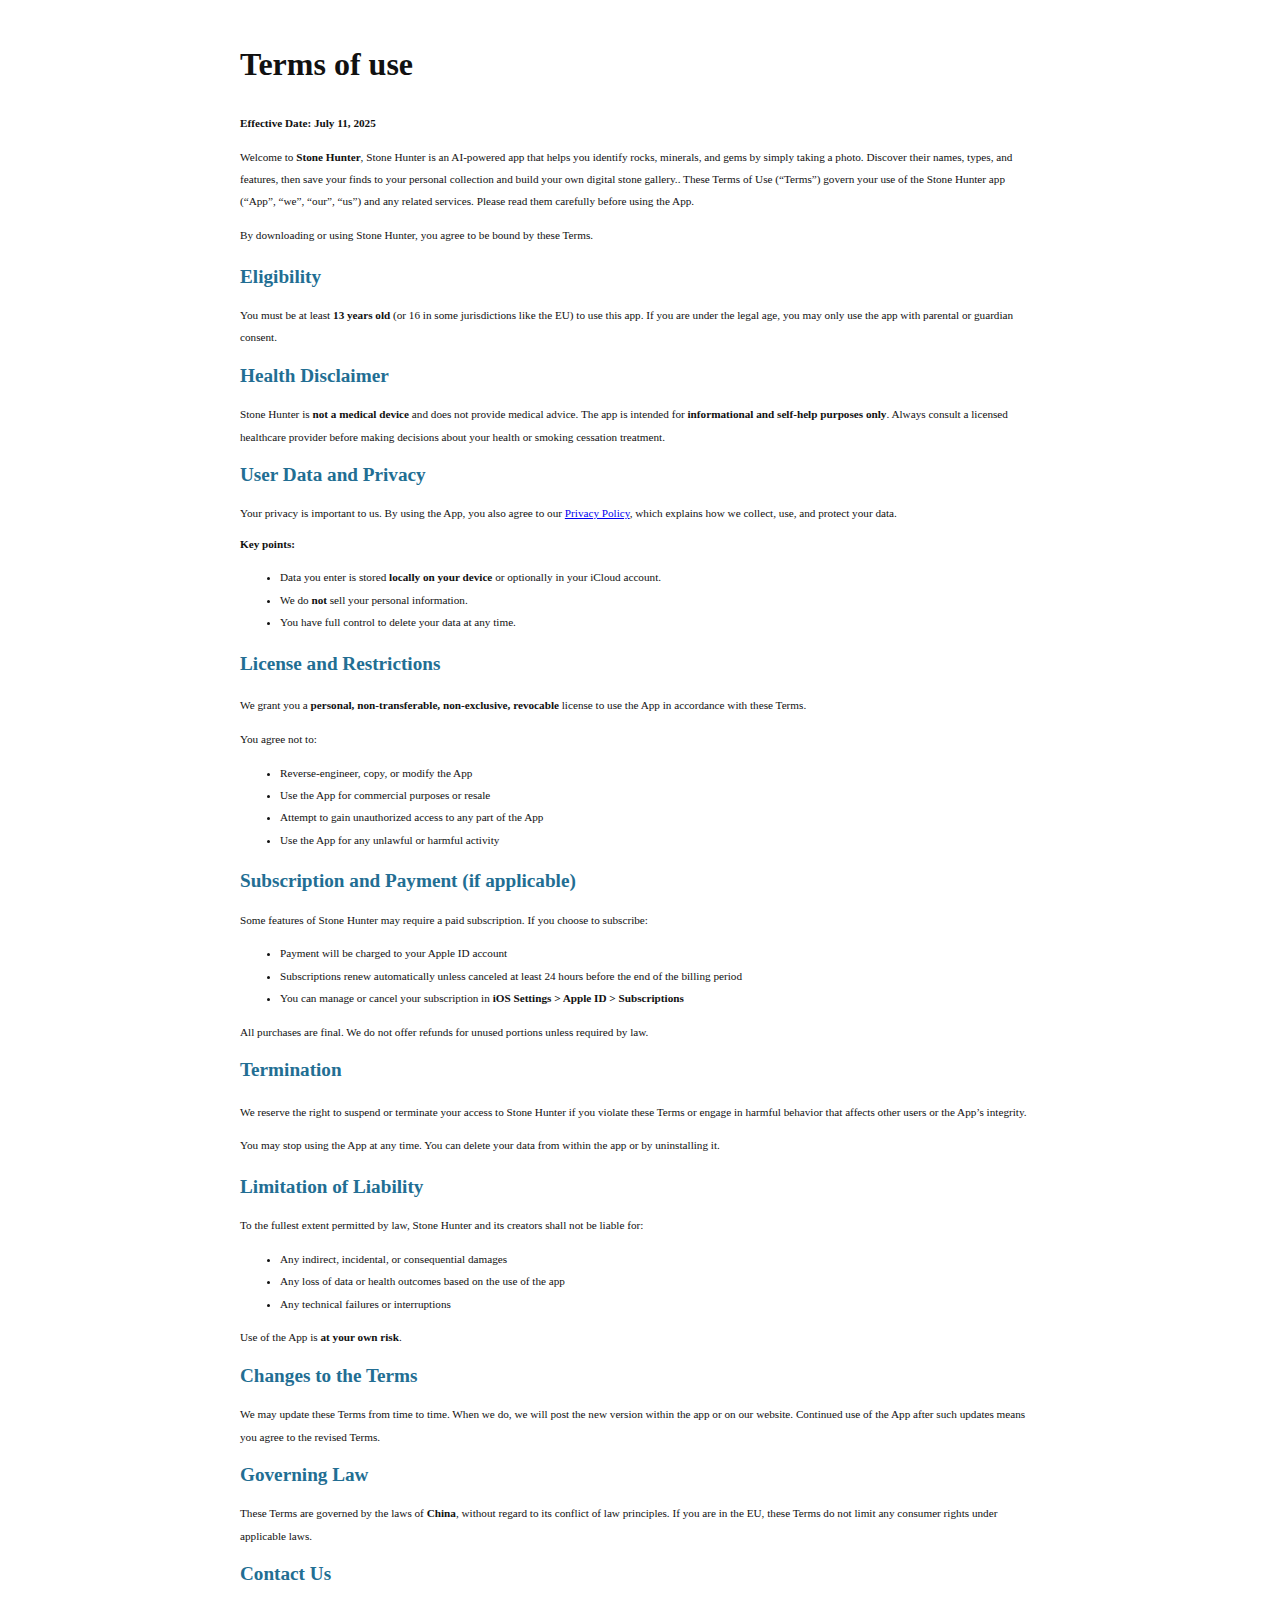
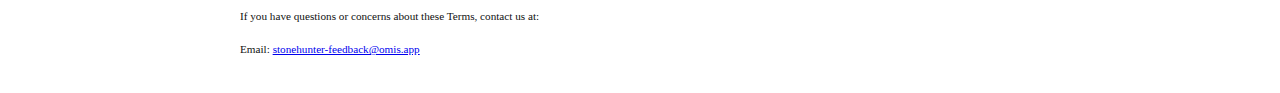
<file: index.html>
<!DOCTYPE html>
<html lang="en">
<head>
    <meta charset="UTF-8">
    <meta name="viewport" content="width=device-width, initial-scale=1.0">
    <title>Stone Hunter - Terms of useL</title>
    <style>
        h1 {/*大标题*/
            /* 标题字号*/
            font-size: 2rem;
            /* 底部距离*/
            margin-bottom: 1rem;
            /* 顶部距离*/
            color: #111111;
        }
        
        h2 {/*一级标题标题*/
            font-size: 1.2rem;
            /* 底部距离*/
            margin-bottom: 0.5rem;
            /* 顶部距离*/
            margin-top: 0.5rem;
            color: #226e93;
            font-family: 'Lato';
            font-style: normal;
        }
        
        h3 {/*二级标题标题*/
            /* 标题字号*/
            font-size: 0.7rem;
            /* 底部距离*/
            margin-bottom: 0.5rem;
            /* 顶部距离*/
            margin-top: 0.5rem;
            color: #111111;
        }
        
        body {
            max-width: 800px;
            font-size: 0.7rem;
            margin: 2rem auto;
            padding: 0 1rem;
            font-family: 'Lato';
            font-style: normal;
            line-height: 2;
            color: #111111;
        }
    </style>
</head>
<body>
    <h1>Terms of use</h1>
    <body>
        <p><strong>Effective Date: July 11, 2025</strong></p>
        <p>Welcome to <strong>Stone Hunter</strong>, Stone Hunter is an AI-powered app that helps you identify rocks, minerals, and gems by simply taking a photo. Discover their names, types, and features, then save your finds to your personal collection and build your own digital stone gallery.. These Terms of Use (“Terms”) govern your use of the Stone Hunter app (“App”, “we”, “our”, “us”) and any related services. Please read them carefully before using the App.</p>
        <p> By downloading or using Stone Hunter, you agree to be bound by these Terms.</p>
        
        <h2>Eligibility</h2>
        <body>
            You must be at least <strong>13 years old</strong> (or 16 in some jurisdictions like the EU) to use this app. If you are under the legal age, you may only use the app with parental or guardian consent.</body>
        
        <h2>Health Disclaimer</h2>
        
        <body>Stone Hunter is <strong>not a medical device</strong> and does not provide medical advice. The app is intended for <strong>informational and self-help purposes only</strong>. Always consult a licensed healthcare provider before making decisions about your health or smoking cessation treatment.</body>
        
        <h2>User Data and Privacy</h2>
        
        <body>Your privacy is important to us. By using the App, you also agree to our <a href="https://stone-hunter-privacy-policy.vercel.app">Privacy Policy</a>, which explains how we collect, use, and protect your data.</body>
        
        <h3>Key points:</h3>
        <ul>
            <li>Data you enter is stored <strong>locally on your device</strong> or optionally in your iCloud account.</li>
            <li>We do <strong>not</strong> sell your personal information.</li>
            <li>You have full control to delete your data at any time.</li>
        </ul>
        
        <h2>License and Restrictions</h2>
        
        <body>
        <p>We grant you a <strong>personal, non-transferable, non-exclusive, revocable</strong> license to use the App in accordance with these Terms.</p>
        <p>You agree not to:</p>
        <ul>
            <li>Reverse-engineer, copy, or modify the App</li>
            <li>Use the App for commercial purposes or resale</li>
            <li>Attempt to gain unauthorized access to any part of the App</li>
            <li>Use the App for any unlawful or harmful activity</li>
        </ul>
        </body>
        
        <h2>Subscription and Payment (if applicable)</h2>
        <body>
            Some features of Stone Hunter may require a paid subscription. If you choose to subscribe:
            <ul>
                <li>Payment will be charged to your Apple ID account</li>
                <li>Subscriptions renew automatically unless canceled at least 24 hours before the end of the billing period</li>
                <li>You can manage or cancel your subscription in <strong>iOS Settings &gt; Apple ID &gt; Subscriptions</strong></li>
            </ul>
            All purchases are final. We do not offer refunds for unused portions unless required by law.
        </body>
        
        <h2>Termination</h2>
        <body>
        <p>We reserve the right to suspend or terminate your access to Stone Hunter if you violate these Terms or engage in harmful behavior that affects other users or the App’s integrity.</p>
        <p>You may stop using the App at any time. You can delete your data from within the app or by uninstalling it.</p>
        </body>
        
        <h2>Limitation of Liability</h2>
        
        <body>To the fullest extent permitted by law, Stone Hunter and its creators shall not be liable for: </body>
        <ul>
            <li>Any indirect, incidental, or consequential damages</li>
            <li>Any loss of data or health outcomes based on the use of the app</li>
            <li>Any technical failures or interruptions</li>
        </ul>
        
        <body>
        Use of the App is <strong>at your own risk</strong>.
        </body>
        
        <h2>Changes to the Terms</h2>
        <body>We may update these Terms from time to time. When we do, we will post the new version within the app or on our website. Continued use of the App after such updates means you agree to the revised Terms.</body>
        
        <h2>Governing Law</h2>
        <body>These Terms are governed by the laws of <strong>China</strong>, without regard to its conflict of law principles. If you are in the EU, these Terms do not limit any consumer rights under applicable laws.</body>
        
        <h2>Contact Us</h2>
        <body>
        <p>If you have questions or concerns about these Terms, contact us at:</p>
        <p>Email: <a href="mailto:stonehunter-feedback@omis.app">stonehunter-feedback@omis.app</a></p>
        </body>

</body>
</html>
</file>
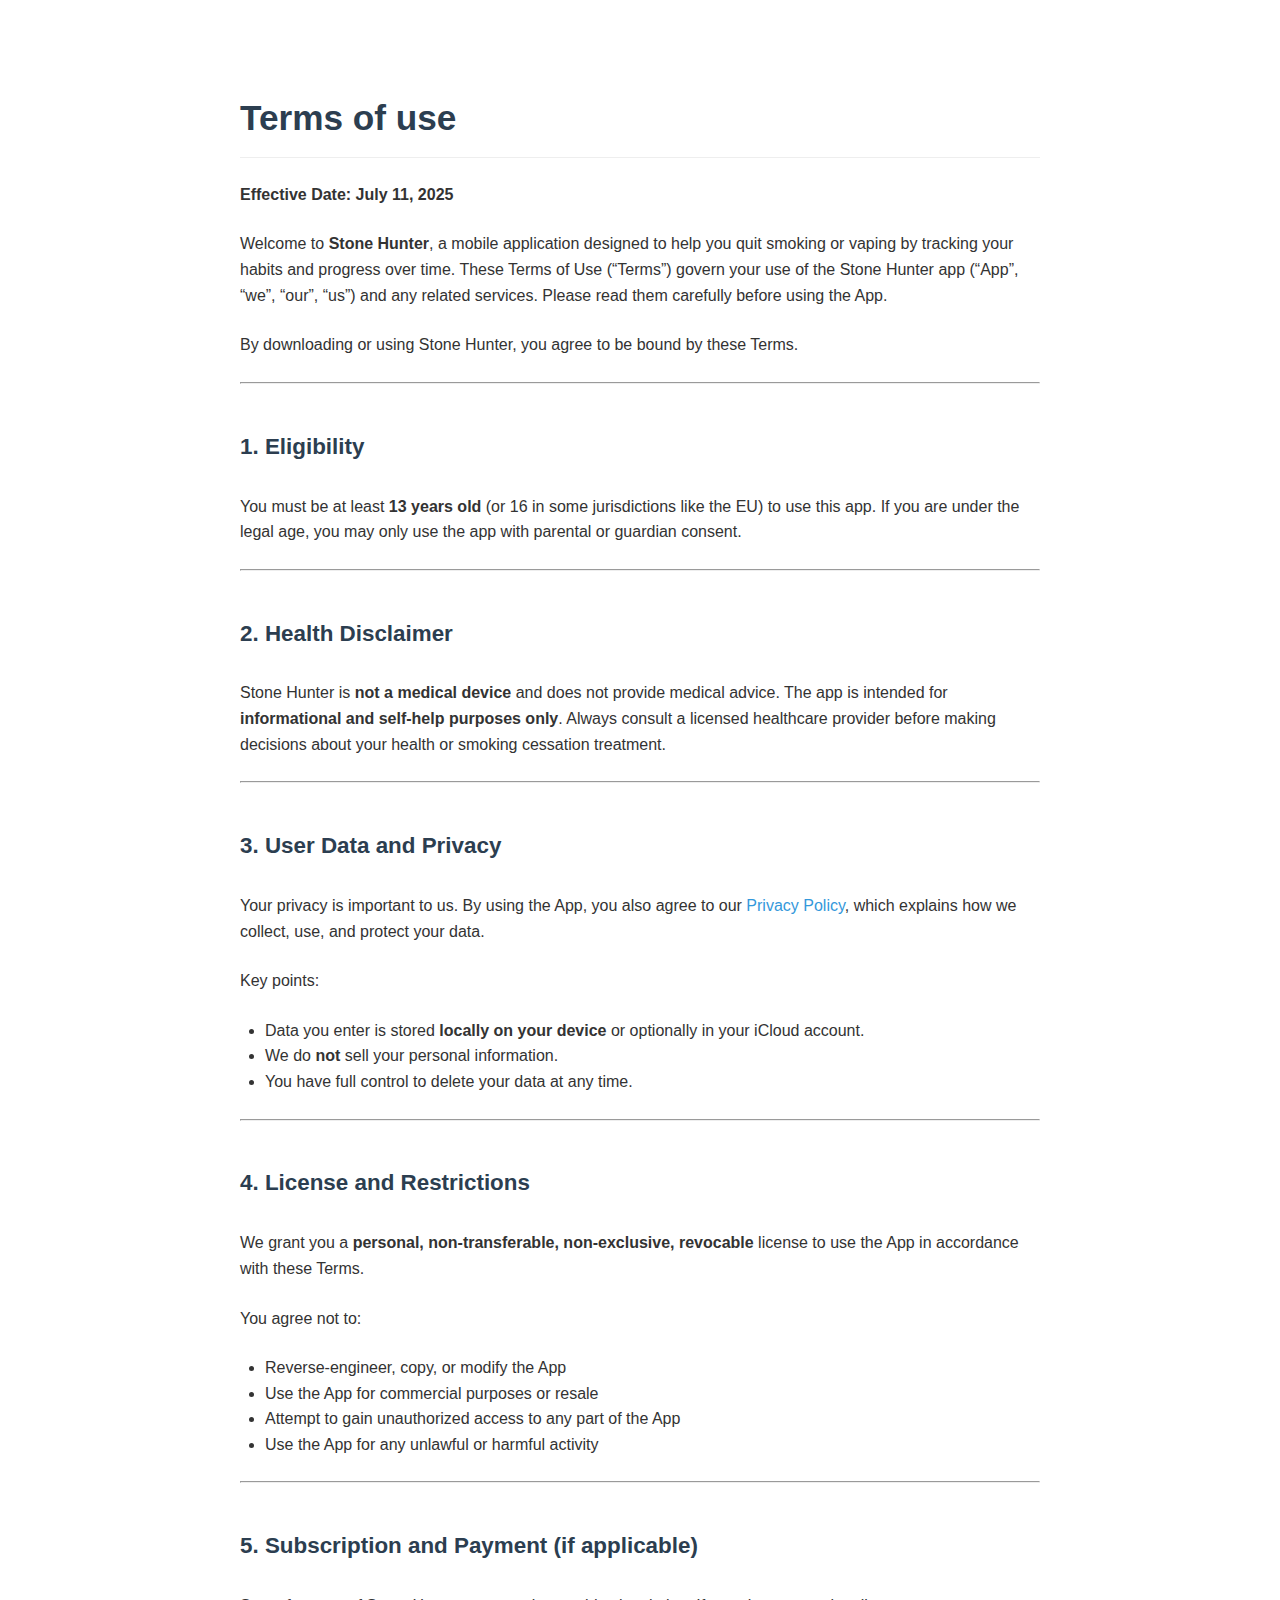
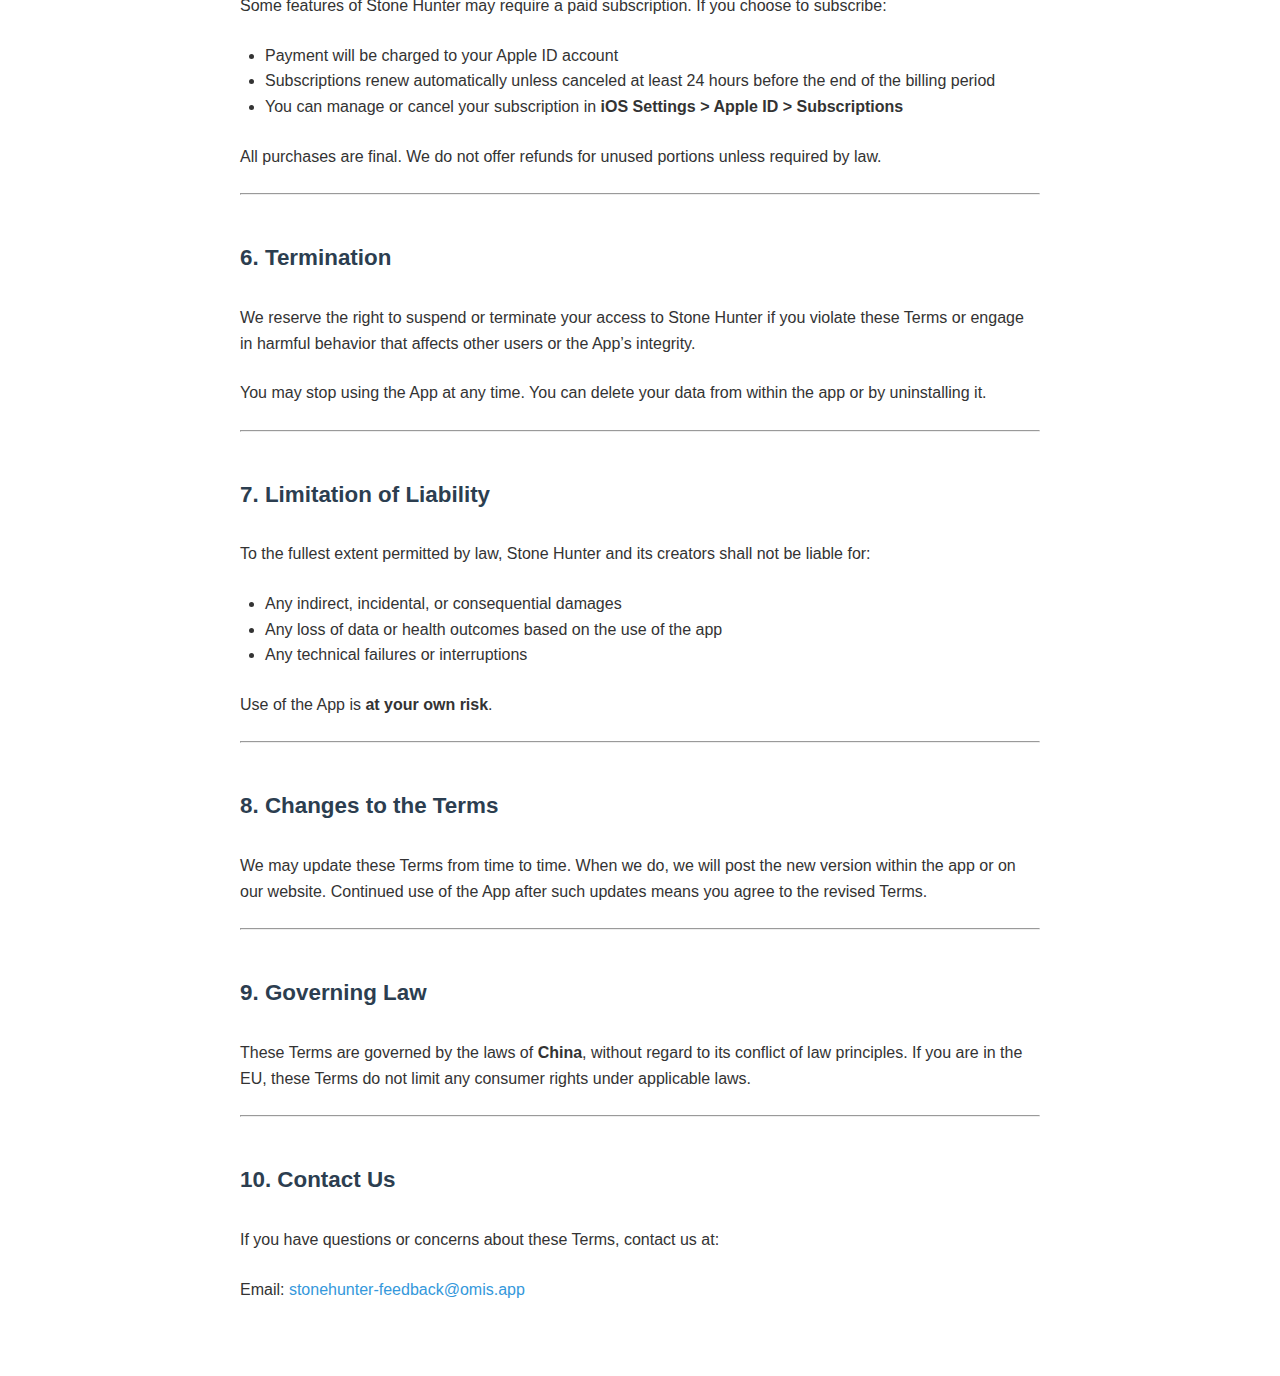
<file:  index.html>
<!DOCTYPE html>
<html lang="zh">
<head>
    <meta charset="UTF-8">
    <meta name="viewport" content="width=device-width, initial-scale=1.0">
    <title>服务条款 - Stone Hunter Terms of Use</title>
    
    <style>
        body {
            /* 基本字体设置 */
            font-family: Arial, "Helvetica Neue", Helvetica, sans-serif;
            line-height: 1.6; /* 增加行距，提高阅读舒适度 */
            color: #333;
            
            /* 页面居中和限制宽度 */
            max-width: 800px; /* 限制内容宽度，避免过长导致阅读困难 */
            margin: 0 auto; /* 页面内容居中 */
            padding: 20px 20px 50px 20px; /* 增加页面内边距 */
        }
        
        /* 标题样式：清晰区分章节 */
        h1, h2, h3 {
            color: #2c3e50; /* 深色标题 */
            margin-top: 2em; /* 标题上方增加更多空间 */
            border-bottom: 1px solid #eee; /* H1/H2 添加底部细线 */
            padding-bottom: 0.3em;
        }
        h1 { font-size: 2.2em; }
        h2 { font-size: 1.8em; }
        h3 { font-size: 1.4em; border-bottom: none; }
        
        /* 段落样式 */
        p {
            margin-bottom: 1.5em;
        }

        /* 链接样式：标准蓝色，悬停时带下划线 */
        a {
            color: #3498db; 
            text-decoration: none;
        }
        a:hover {
            text-decoration: underline;
        }
        
        /* 列表样式：让列表清晰对齐 */
        ul, ol {
            padding-left: 25px;
            margin-bottom: 1.5em;
        }
        
        /* 代码块样式（如果你的条款中有代码或引用） */
        pre, code {
            background-color: #f4f4f4;
            padding: 2px 4px;
            border-radius: 4px;
        }
        pre {
            padding: 10px;
            overflow-x: auto;
        }
        
        /* 你的内容里设置了 color: black，这个样式会被我们的更细致的 #333 覆盖，但保留原意 */
        body {
            color: #333; 
        }
    </style>
</head>
<body>
    
    <h1 id="terms-of-use">Terms of use</h1>
<p><strong>Effective Date: July 11, 2025</strong></p>
<p>Welcome to <strong>Stone Hunter</strong>, a mobile application designed to help you quit smoking or vaping by tracking your habits and progress over time. These Terms of Use (“Terms”) govern your use of the Stone Hunter app (“App”, “we”, “our”, “us”) and any related services. Please read them carefully before using the App.</p>
<p>By downloading or using Stone Hunter, you agree to be bound by these Terms.</p>
<hr>
<h3 id="-1-eligibility-"><strong>1. Eligibility</strong></h3>
<p>You must be at least <strong>13 years old</strong> (or 16 in some jurisdictions like the EU) to use this app. If you are under the legal age, you may only use the app with parental or guardian consent.</p>
<hr>
<h3 id="-2-health-disclaimer-"><strong>2. Health Disclaimer</strong></h3>
<p>Stone Hunter is <strong>not a medical device</strong> and does not provide medical advice. The app is intended for <strong>informational and self-help purposes only</strong>. Always consult a licensed healthcare provider before making decisions about your health or smoking cessation treatment.</p>
<hr>
<h3 id="-3-user-data-and-privacy-"><strong>3. User Data and Privacy</strong></h3>
<p>Your privacy is important to us. By using the App, you also agree to our <a href="https://docs.omicost.cn/byepuff_privacy-policy">Privacy Policy</a>, which explains how we collect, use, and protect your data.</p>
<p>Key points:</p>
<ul>
<li>Data you enter is stored <strong>locally on your device</strong> or optionally in your iCloud account.</li>
<li>We do <strong>not</strong> sell your personal information.</li>
<li>You have full control to delete your data at any time.</li>
</ul>
<hr>
<h3 id="-4-license-and-restrictions-"><strong>4. License and Restrictions</strong></h3>
<p>We grant you a <strong>personal, non-transferable, non-exclusive, revocable</strong> license to use the App in accordance with these Terms.</p>
<p>You agree not to:</p>
<ul>
<li>Reverse-engineer, copy, or modify the App</li>
<li>Use the App for commercial purposes or resale</li>
<li>Attempt to gain unauthorized access to any part of the App</li>
<li>Use the App for any unlawful or harmful activity</li>
</ul>
<hr>
<h3 id="-5-subscription-and-payment-if-applicable-"><strong>5. Subscription and Payment (if applicable)</strong></h3>
<p>Some features of Stone Hunter may require a paid subscription. If you choose to subscribe:</p>
<ul>
<li>Payment will be charged to your Apple ID account</li>
<li>Subscriptions renew automatically unless canceled at least 24 hours before the end of the billing period</li>
<li>You can manage or cancel your subscription in <strong>iOS Settings &gt; Apple ID &gt; Subscriptions</strong></li>
</ul>
<p>All purchases are final. We do not offer refunds for unused portions unless required by law.</p>
<hr>
<h3 id="-6-termination-"><strong>6. Termination</strong></h3>
<p>We reserve the right to suspend or terminate your access to Stone Hunter if you violate these Terms or engage in harmful behavior that affects other users or the App’s integrity.</p>
<p>You may stop using the App at any time. You can delete your data from within the app or by uninstalling it.</p>
<hr>
<h3 id="-7-limitation-of-liability-"><strong>7. Limitation of Liability</strong></h3>
<p>To the fullest extent permitted by law, Stone Hunter and its creators shall not be liable for:</p>
<ul>
<li>Any indirect, incidental, or consequential damages</li>
<li>Any loss of data or health outcomes based on the use of the app</li>
<li>Any technical failures or interruptions</li>
</ul>
<p>Use of the App is <strong>at your own risk</strong>.</p>
<hr>
<h3 id="-8-changes-to-the-terms-"><strong>8. Changes to the Terms</strong></h3>
<p>We may update these Terms from time to time. When we do, we will post the new version within the app or on our website. Continued use of the App after such updates means you agree to the revised Terms.</p>
<hr>
<h3 id="-9-governing-law-"><strong>9. Governing Law</strong></h3>
<p>These Terms are governed by the laws of <strong>China</strong>, without regard to its conflict of law principles. If you are in the EU, these Terms do not limit any consumer rights under applicable laws.</p>
<hr>
<h3 id="-10-contact-us-"><strong>10. Contact Us</strong></h3>
<p>If you have questions or concerns about these Terms, contact us at:</p>
<p>Email: <a href="mailto:stonehunter-feedback@omis.app">stonehunter-feedback@omis.app</a></p>

    </body>
</html>
</file>
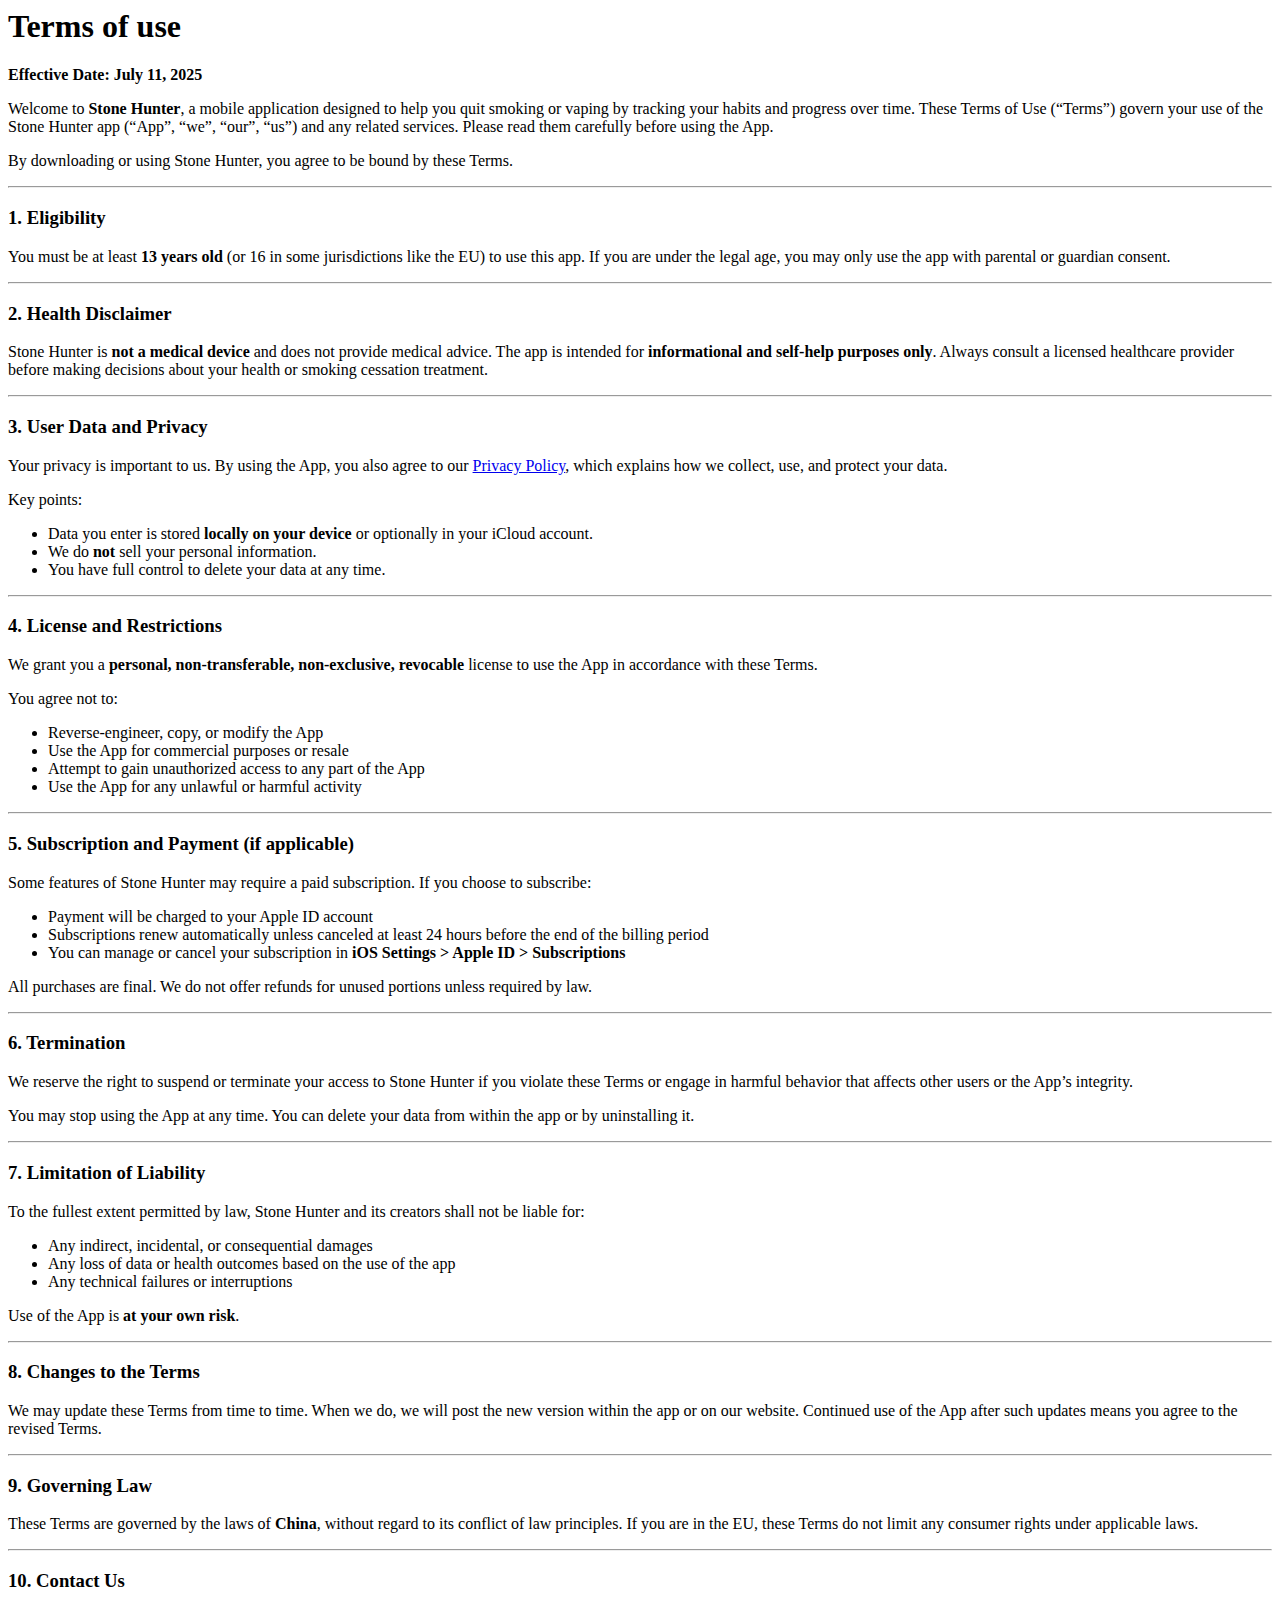
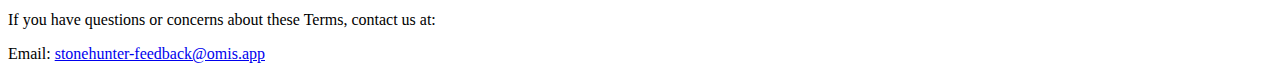
<file: markdowntohtml.com.html>
<html><head><style>body {
   color: black;
}
</style></head><body><h1 id="terms-of-use">Terms of use</h1>
<p><strong>Effective Date: July 11, 2025</strong></p>
<p>Welcome to <strong>Stone Hunter</strong>, a mobile application designed to help you quit smoking or vaping by tracking your habits and progress over time. These Terms of Use (“Terms”) govern your use of the Stone Hunter app (“App”, “we”, “our”, “us”) and any related services. Please read them carefully before using the App.</p>
<p>By downloading or using Stone Hunter, you agree to be bound by these Terms.</p>
<hr>
<h3 id="-1-eligibility-"><strong>1. Eligibility</strong></h3>
<p>You must be at least <strong>13 years old</strong> (or 16 in some jurisdictions like the EU) to use this app. If you are under the legal age, you may only use the app with parental or guardian consent.</p>
<hr>
<h3 id="-2-health-disclaimer-"><strong>2. Health Disclaimer</strong></h3>
<p>Stone Hunter is <strong>not a medical device</strong> and does not provide medical advice. The app is intended for <strong>informational and self-help purposes only</strong>. Always consult a licensed healthcare provider before making decisions about your health or smoking cessation treatment.</p>
<hr>
<h3 id="-3-user-data-and-privacy-"><strong>3. User Data and Privacy</strong></h3>
<p>Your privacy is important to us. By using the App, you also agree to our <a href="https://docs.omicost.cn/byepuff_privacy-policy">Privacy Policy</a>, which explains how we collect, use, and protect your data.</p>
<p>Key points:</p>
<ul>
<li>Data you enter is stored <strong>locally on your device</strong> or optionally in your iCloud account.</li>
<li>We do <strong>not</strong> sell your personal information.</li>
<li>You have full control to delete your data at any time.</li>
</ul>
<hr>
<h3 id="-4-license-and-restrictions-"><strong>4. License and Restrictions</strong></h3>
<p>We grant you a <strong>personal, non-transferable, non-exclusive, revocable</strong> license to use the App in accordance with these Terms.</p>
<p>You agree not to:</p>
<ul>
<li>Reverse-engineer, copy, or modify the App</li>
<li>Use the App for commercial purposes or resale</li>
<li>Attempt to gain unauthorized access to any part of the App</li>
<li>Use the App for any unlawful or harmful activity</li>
</ul>
<hr>
<h3 id="-5-subscription-and-payment-if-applicable-"><strong>5. Subscription and Payment (if applicable)</strong></h3>
<p>Some features of Stone Hunter may require a paid subscription. If you choose to subscribe:</p>
<ul>
<li>Payment will be charged to your Apple ID account</li>
<li>Subscriptions renew automatically unless canceled at least 24 hours before the end of the billing period</li>
<li>You can manage or cancel your subscription in <strong>iOS Settings &gt; Apple ID &gt; Subscriptions</strong></li>
</ul>
<p>All purchases are final. We do not offer refunds for unused portions unless required by law.</p>
<hr>
<h3 id="-6-termination-"><strong>6. Termination</strong></h3>
<p>We reserve the right to suspend or terminate your access to Stone Hunter if you violate these Terms or engage in harmful behavior that affects other users or the App’s integrity.</p>
<p>You may stop using the App at any time. You can delete your data from within the app or by uninstalling it.</p>
<hr>
<h3 id="-7-limitation-of-liability-"><strong>7. Limitation of Liability</strong></h3>
<p>To the fullest extent permitted by law, Stone Hunter and its creators shall not be liable for:</p>
<ul>
<li>Any indirect, incidental, or consequential damages</li>
<li>Any loss of data or health outcomes based on the use of the app</li>
<li>Any technical failures or interruptions</li>
</ul>
<p>Use of the App is <strong>at your own risk</strong>.</p>
<hr>
<h3 id="-8-changes-to-the-terms-"><strong>8. Changes to the Terms</strong></h3>
<p>We may update these Terms from time to time. When we do, we will post the new version within the app or on our website. Continued use of the App after such updates means you agree to the revised Terms.</p>
<hr>
<h3 id="-9-governing-law-"><strong>9. Governing Law</strong></h3>
<p>These Terms are governed by the laws of <strong>China</strong>, without regard to its conflict of law principles. If you are in the EU, these Terms do not limit any consumer rights under applicable laws.</p>
<hr>
<h3 id="-10-contact-us-"><strong>10. Contact Us</strong></h3>
<p>If you have questions or concerns about these Terms, contact us at:</p>
<p>Email: <a href="mailto:stonehunter-feedback@omis.app">stonehunter-feedback@omis.app</a></p>
</body></html>
</file>
